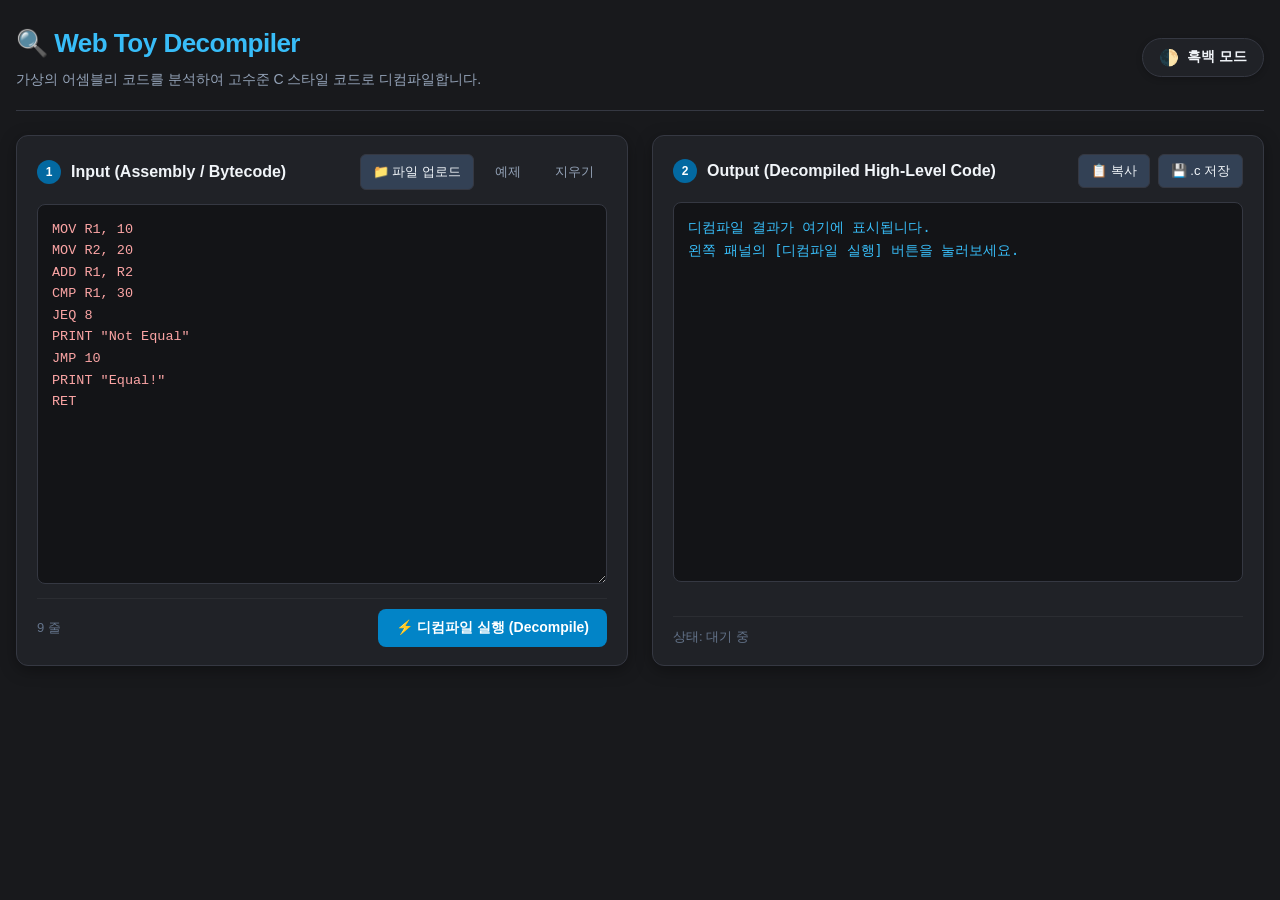
<file: index.html>
<!DOCTYPE html>
<html lang="ko">
<head>
    <meta charset="UTF-8">
    <meta name="viewport" content="width=device-width, initial-scale=1.0">
    <title>Web Toy Decompiler</title>
    <link rel="stylesheet" href="style.css">
</head>
<body>
    <div class="container">
        <!-- 헤더 영역 -->
        <header>
            <div class="header-left">
                <h1>🔍 Web Toy Decompiler</h1>
                <p>가상의 어셈블리 코드를 분석하여 고수준 C 스타일 코드로 디컴파일합니다.</p>
            </div>
            <div class="header-right">
                <!-- 흑백 모드 토글 버튼 -->
                <button id="themeToggleBtn" class="theme-toggle-btn" type="button" aria-label="흑백/컬러 모드 전환">
                    <span id="themeIcon" class="theme-icon">🌓</span>
                    <span id="themeText">흑백 모드</span>
                </button>
            </div>
        </header>

        <!-- 메인 워크스페이스 -->
        <main class="workspace">
            <!-- 1. 입력 패널 -->
            <section class="panel input-panel">
                <div class="panel-header">
                    <div class="panel-title">
                        <span class="panel-badge">1</span>
                        <h2>Input (Assembly / Bytecode)</h2>
                    </div>
                    <div class="panel-actions">
                        <!-- 파일 업로드 버튼 및 숨김 input -->
                        <label for="fileUploadInput" class="btn btn-secondary upload-label" title="파일 업로드 (.asm, .txt 등)">
                            📁 파일 업로드
                        </label>
                        <input type="file" id="fileUploadInput" accept=".asm,.s,.txt,.bin,text/*" style="display: none;">
                        <button id="resetExampleBtn" class="btn btn-ghost" type="button" title="기본 예제 불러오기">예제</button>
                        <button id="clearInputBtn" class="btn btn-ghost" type="button" title="입력창 지우기">지우기</button>
                    </div>
                </div>

                <!-- 파일 정보 표시 바 (파일 업로드 시 활성화) -->
                <div id="fileInfoBar" class="file-info-bar" style="display: none;">
                    <div class="file-details">
                        <span class="file-icon">📄</span>
                        <span id="fileNameDisplay" class="file-name">sample.asm</span>
                        <span id="fileSizeDisplay" class="file-size">(0 KB)</span>
                    </div>
                    <button id="removeFileBtn" class="btn-icon-close" type="button" title="파일 닫기">&times;</button>
                </div>

                <!-- 텍스트 영역 및 드래그 앤 드롭 구역 -->
                <div class="editor-container" id="editorContainer">
                    <textarea id="assemblyInput" spellcheck="false" placeholder="여기에 어셈블리 코드를 입력하거나 파일을 드래그하여 놓으세요... (예: MOV R1, 10)">MOV R1, 10
MOV R2, 20
ADD R1, R2
CMP R1, 30
JEQ 8
PRINT "Not Equal"
JMP 10
PRINT "Equal!"
RET</textarea>
                    <!-- 드래그 오버레이 안내창 -->
                    <div id="dropOverlay" class="drop-overlay">
                        <div class="drop-box">
                            <span class="drop-icon">📥</span>
                            <p>파일을 여기에 놓으면 자동으로 불러옵니다</p>
                        </div>
                    </div>
                </div>

                <div class="panel-footer">
                    <span id="lineCounter" class="info-text">9 줄</span>
                    <button id="decompileBtn" class="btn btn-primary" type="button">
                        ⚡ 디컴파일 실행 (Decompile)
                    </button>
                </div>
            </section>

            <!-- 2. 출력 패널 -->
            <section class="panel output-panel">
                <div class="panel-header">
                    <div class="panel-title">
                        <span class="panel-badge">2</span>
                        <h2>Output (Decompiled High-Level Code)</h2>
                    </div>
                    <div class="panel-actions">
                        <button id="copyCodeBtn" class="btn btn-secondary" type="button" title="코드 클립보드 복사">
                            📋 복사
                        </button>
                        <button id="downloadCodeBtn" class="btn btn-secondary" type="button" title="C 파일로 다운로드">
                            💾 .c 저장
                        </button>
                    </div>
                </div>

                <div class="output-container">
                    <pre id="outputCode"><code>디컴파일 결과가 여기에 표시됩니다.
왼쪽 패널의 [디컴파일 실행] 버튼을 눌러보세요.</code></pre>
                </div>

                <div class="panel-footer">
                    <span id="statusMessage" class="info-text">상태: 대기 중</span>
                </div>
            </section>
        </main>
    </div>

    <!-- 알림 토스트 팝업 -->
    <div id="toastNotification" class="toast"></div>

    <script type="module" src="./src/main.js"></script>
</body>
</html>
</file>
<file: style.css>
/* ==========================================================================
   CSS Custom Properties (컬러 테마 & 흑백 테마 변수)
   ========================================================================== */
   :root {
    /* 기본 테마 (모던 다크 IDE 스타일) */
    --bg-main: #18191c;
    --bg-panel: #202227;
    --bg-editor: #131417;
    --bg-subtle: #2b2d35;
    --border-color: #353842;
    --border-focus: #38bdf8;
    
    --text-primary: #f1f5f9;
    --text-secondary: #94a3b8;
    --text-muted: #64748b;
    
    --accent-primary: #0284c7;
    --accent-primary-hover: #0369a1;
    --accent-secondary: #334155;
    --accent-secondary-hover: #475569;
    
    --code-color: #38bdf8;
    --code-input-color: #fca5a5;
    --badge-bg: #0369a1;
    --badge-text: #ffffff;
    
    --font-sans: -apple-system, BlinkMacSystemFont, "Segoe UI", Roboto, "Helvetica Neue", Arial, sans-serif;
    --font-mono: "Fira Code", Consolas, Monaco, "Courier New", monospace;
    --transition: all 0.25s ease;
    --shadow: 0 4px 16px rgba(0, 0, 0, 0.35);
}

/* 흑백 모드 (Monochrome Theme) */
body.monochrome-mode {
    --bg-main: #121212;
    --bg-panel: #1e1e1e;
    --bg-editor: #0d0d0d;
    --bg-subtle: #2d2d2d;
    --border-color: #555555;
    --border-focus: #ffffff;
    
    --text-primary: #ffffff;
    --text-secondary: #b0b0b0;
    --text-muted: #808080;
    
    --accent-primary: #ffffff;
    --accent-primary-hover: #e0e0e0;
    --accent-secondary: #333333;
    --accent-secondary-hover: #4f4f4f;
    
    --code-color: #ffffff;
    --code-input-color: #e5e5e5;
    --badge-bg: #ffffff;
    --badge-text: #000000;
}

/* 흑백 모드 시 버튼 글자색 반전 */
body.monochrome-mode .btn-primary {
    color: #000000;
    font-weight: 700;
}

body.monochrome-mode header h1 {
    color: #ffffff;
}

/* ==========================================================================
   기본 레이아웃 및 폰트
   ========================================================================== */
* {
    box-sizing: border-box;
}

body {
    background-color: var(--bg-main);
    color: var(--text-primary);
    font-family: var(--font-sans);
    margin: 0;
    padding: 24px 16px;
    line-height: 1.5;
    transition: background-color 0.3s ease, color 0.3s ease;
}

.container {
    max-width: 1300px;
    margin: 0 auto;
}

/* ==========================================================================
   헤더 (Header)
   ========================================================================== */
header {
    display: flex;
    justify-content: space-between;
    align-items: center;
    margin-bottom: 24px;
    padding-bottom: 20px;
    border-bottom: 1px solid var(--border-color);
    flex-wrap: wrap;
    gap: 16px;
}

.header-left h1 {
    margin: 0 0 6px 0;
    font-size: 26px;
    font-weight: 700;
    color: #38bdf8;
    letter-spacing: -0.5px;
    transition: color 0.3s ease;
}

.header-left p {
    margin: 0;
    color: var(--text-secondary);
    font-size: 14px;
}

/* 흑백 모드 토글 버튼 */
.theme-toggle-btn {
    display: flex;
    align-items: center;
    gap: 8px;
    background-color: var(--bg-panel);
    color: var(--text-primary);
    border: 1px solid var(--border-color);
    padding: 9px 16px;
    border-radius: 20px;
    font-size: 14px;
    font-weight: 600;
    cursor: pointer;
    box-shadow: 0 2px 6px rgba(0, 0, 0, 0.2);
    transition: var(--transition);
}

.theme-toggle-btn:hover {
    background-color: var(--bg-subtle);
    border-color: var(--text-muted);
    transform: translateY(-1px);
}

.theme-icon {
    font-size: 16px;
}

/* ==========================================================================
   워크스페이스 및 패널
   ========================================================================== */
.workspace {
    display: flex;
    gap: 24px;
}

.panel {
    flex: 1;
    background-color: var(--bg-panel);
    border: 1px solid var(--border-color);
    border-radius: 12px;
    padding: 18px 20px;
    display: flex;
    flex-direction: column;
    box-shadow: var(--shadow);
    min-width: 0;
    transition: border-color 0.3s ease, background-color 0.3s ease;
}

.panel-header {
    display: flex;
    justify-content: space-between;
    align-items: center;
    margin-bottom: 14px;
    flex-wrap: wrap;
    gap: 10px;
}

.panel-title {
    display: flex;
    align-items: center;
    gap: 10px;
}

.panel-badge {
    display: inline-flex;
    align-items: center;
    justify-content: center;
    width: 24px;
    height: 24px;
    background-color: var(--badge-bg);
    color: var(--badge-text);
    border-radius: 50%;
    font-size: 12px;
    font-weight: bold;
}

.panel h2 {
    font-size: 16px;
    font-weight: 600;
    color: var(--text-primary);
    margin: 0;
}

.panel-actions {
    display: flex;
    align-items: center;
    gap: 8px;
}

/* ==========================================================================
   버튼 시스템
   ========================================================================== */
.btn {
    display: inline-flex;
    align-items: center;
    justify-content: center;
    gap: 6px;
    border: none;
    border-radius: 6px;
    padding: 7px 12px;
    font-size: 13px;
    font-weight: 500;
    cursor: pointer;
    transition: var(--transition);
    text-decoration: none;
}

.btn-primary {
    background-color: var(--accent-primary);
    color: #ffffff;
    font-weight: 600;
    padding: 10px 18px;
    font-size: 14px;
    border-radius: 8px;
}

.btn-primary:hover {
    background-color: var(--accent-primary-hover);
    transform: translateY(-1px);
}

.btn-primary:active {
    transform: translateY(0);
}

.btn-secondary {
    background-color: var(--accent-secondary);
    color: var(--text-primary);
    border: 1px solid var(--border-color);
}

.btn-secondary:hover {
    background-color: var(--accent-secondary-hover);
}

.btn-ghost {
    background-color: transparent;
    color: var(--text-secondary);
    border: 1px solid transparent;
}

.btn-ghost:hover {
    background-color: var(--bg-subtle);
    color: var(--text-primary);
}

.upload-label {
    margin: 0;
    cursor: pointer;
}

/* ==========================================================================
   파일 정보 바 (File Info Bar)
   ========================================================================== */
.file-info-bar {
    display: flex;
    justify-content: space-between;
    align-items: center;
    background-color: var(--bg-subtle);
    border: 1px solid var(--border-color);
    border-radius: 6px;
    padding: 6px 12px;
    margin-bottom: 12px;
    font-size: 13px;
    animation: fadeIn 0.2s ease-in-out;
}

.file-details {
    display: flex;
    align-items: center;
    gap: 8px;
    overflow: hidden;
}

.file-name {
    font-weight: 600;
    color: var(--text-primary);
    white-space: nowrap;
    text-overflow: ellipsis;
    overflow: hidden;
}

.file-size {
    color: var(--text-muted);
    font-size: 12px;
}

.btn-icon-close {
    background: transparent;
    border: none;
    color: var(--text-muted);
    font-size: 18px;
    cursor: pointer;
    padding: 0 4px;
    line-height: 1;
}

.btn-icon-close:hover {
    color: var(--text-primary);
}

/* ==========================================================================
   에디터 및 출력 영역
   ========================================================================== */
.editor-container, .output-container {
    position: relative;
    flex: 1;
    display: flex;
    flex-direction: column;
}

textarea {
    width: 100%;
    height: 380px;
    background-color: var(--bg-editor);
    color: var(--code-input-color);
    border: 1px solid var(--border-color);
    border-radius: 8px;
    padding: 14px;
    font-family: var(--font-mono);
    font-size: 13.5px;
    line-height: 1.6;
    resize: vertical;
    outline: none;
    tab-size: 4;
    transition: border-color 0.2s;
}

textarea:focus {
    border-color: var(--border-focus);
}

pre {
    width: 100%;
    height: 380px;
    background-color: var(--bg-editor);
    border: 1px solid var(--border-color);
    border-radius: 8px;
    padding: 14px;
    margin: 0;
    overflow-y: auto;
    font-family: var(--font-mono);
    font-size: 13.5px;
    line-height: 1.6;
    color: var(--code-color);
    white-space: pre;
    box-sizing: border-box;
}

/* 드래그 앤 드롭 오버레이 */
.drop-overlay {
    display: none;
    position: absolute;
    top: 0;
    left: 0;
    right: 0;
    bottom: 0;
    background-color: rgba(24, 25, 28, 0.88);
    border: 2px dashed var(--border-focus);
    border-radius: 8px;
    align-items: center;
    justify-content: center;
    z-index: 10;
    pointer-events: none;
}

body.monochrome-mode .drop-overlay {
    background-color: rgba(0, 0, 0, 0.9);
    border-color: #ffffff;
}

.drop-box {
    text-align: center;
}

.drop-icon {
    font-size: 38px;
    display: block;
    margin-bottom: 8px;
}

.drop-box p {
    margin: 0;
    font-weight: 600;
    color: var(--text-primary);
}

.editor-container.dragover .drop-overlay {
    display: flex;
}

/* ==========================================================================
   패널 푸터
   ========================================================================== */
.panel-footer {
    display: flex;
    justify-content: space-between;
    align-items: center;
    margin-top: 14px;
    padding-top: 10px;
    border-top: 1px solid rgba(255, 255, 255, 0.05);
}

.info-text {
    font-size: 13px;
    color: var(--text-muted);
}

/* ==========================================================================
   토스트 팝업 (Toast Notification)
   ========================================================================== */
.toast {
    position: fixed;
    bottom: 24px;
    left: 50%;
    transform: translateX(-50%) translateY(100px);
    background-color: #2b2d35;
    color: #ffffff;
    border: 1px solid var(--border-color);
    padding: 10px 20px;
    border-radius: 8px;
    font-size: 14px;
    box-shadow: 0 8px 24px rgba(0, 0, 0, 0.5);
    opacity: 0;
    pointer-events: none;
    transition: transform 0.3s ease, opacity 0.3s ease;
    z-index: 1000;
}

body.monochrome-mode .toast {
    background-color: #ffffff;
    color: #000000;
    border-color: #ffffff;
    font-weight: 600;
}

.toast.show {
    opacity: 1;
    transform: translateX(-50%) translateY(0);
}

/* 애니메이션 & 미디어 쿼리 */
@keyframes fadeIn {
    from { opacity: 0; transform: translateY(-4px); }
    to { opacity: 1; transform: translateY(0); }
}

@media (max-width: 860px) {
    .workspace {
        flex-direction: column;
    }
    textarea, pre {
        height: 280px;
    }
    header {
        flex-direction: column;
        align-items: flex-start;
    }
    .header-right {
        width: 100%;
        display: flex;
        justify-content: flex-end;
    }
}
/* ==========================================================================
   순차적 페이드인 애니메이션 (Staggered Fade-in)
   ========================================================================== */
   @keyframes fadeInUp {
    from {
        opacity: 0;
        transform: translateY(18px);
    }
    to {
        opacity: 1;
        transform: translateY(0);
    }
}

/* 1. 상단 헤더/네비게이션 (가장 먼저 등장) */
header, .header, .title-bar {
    animation: fadeInUp 0.5s cubic-bezier(0.16, 1, 0.3, 1) forwards;
}

/* 2. 에디터 컨테이너 (약간의 딜레이 0.1초) */
.editor-container, #editorContainer, main {
    animation: fadeInUp 0.6s cubic-bezier(0.16, 1, 0.3, 1) 0.1s forwards;
    opacity: 0; /* 시작 전 숨김 */
}

/* 3. 컨트롤 패널 & 상태바 (약간의 딜레이 0.2초) */
.action-buttons, .status-bar, #statusMessage {
    animation: fadeInUp 0.6s cubic-bezier(0.16, 1, 0.3, 1) 0.2s forwards;
    opacity: 0; /* 시작 전 숨김 */
}
</file>
